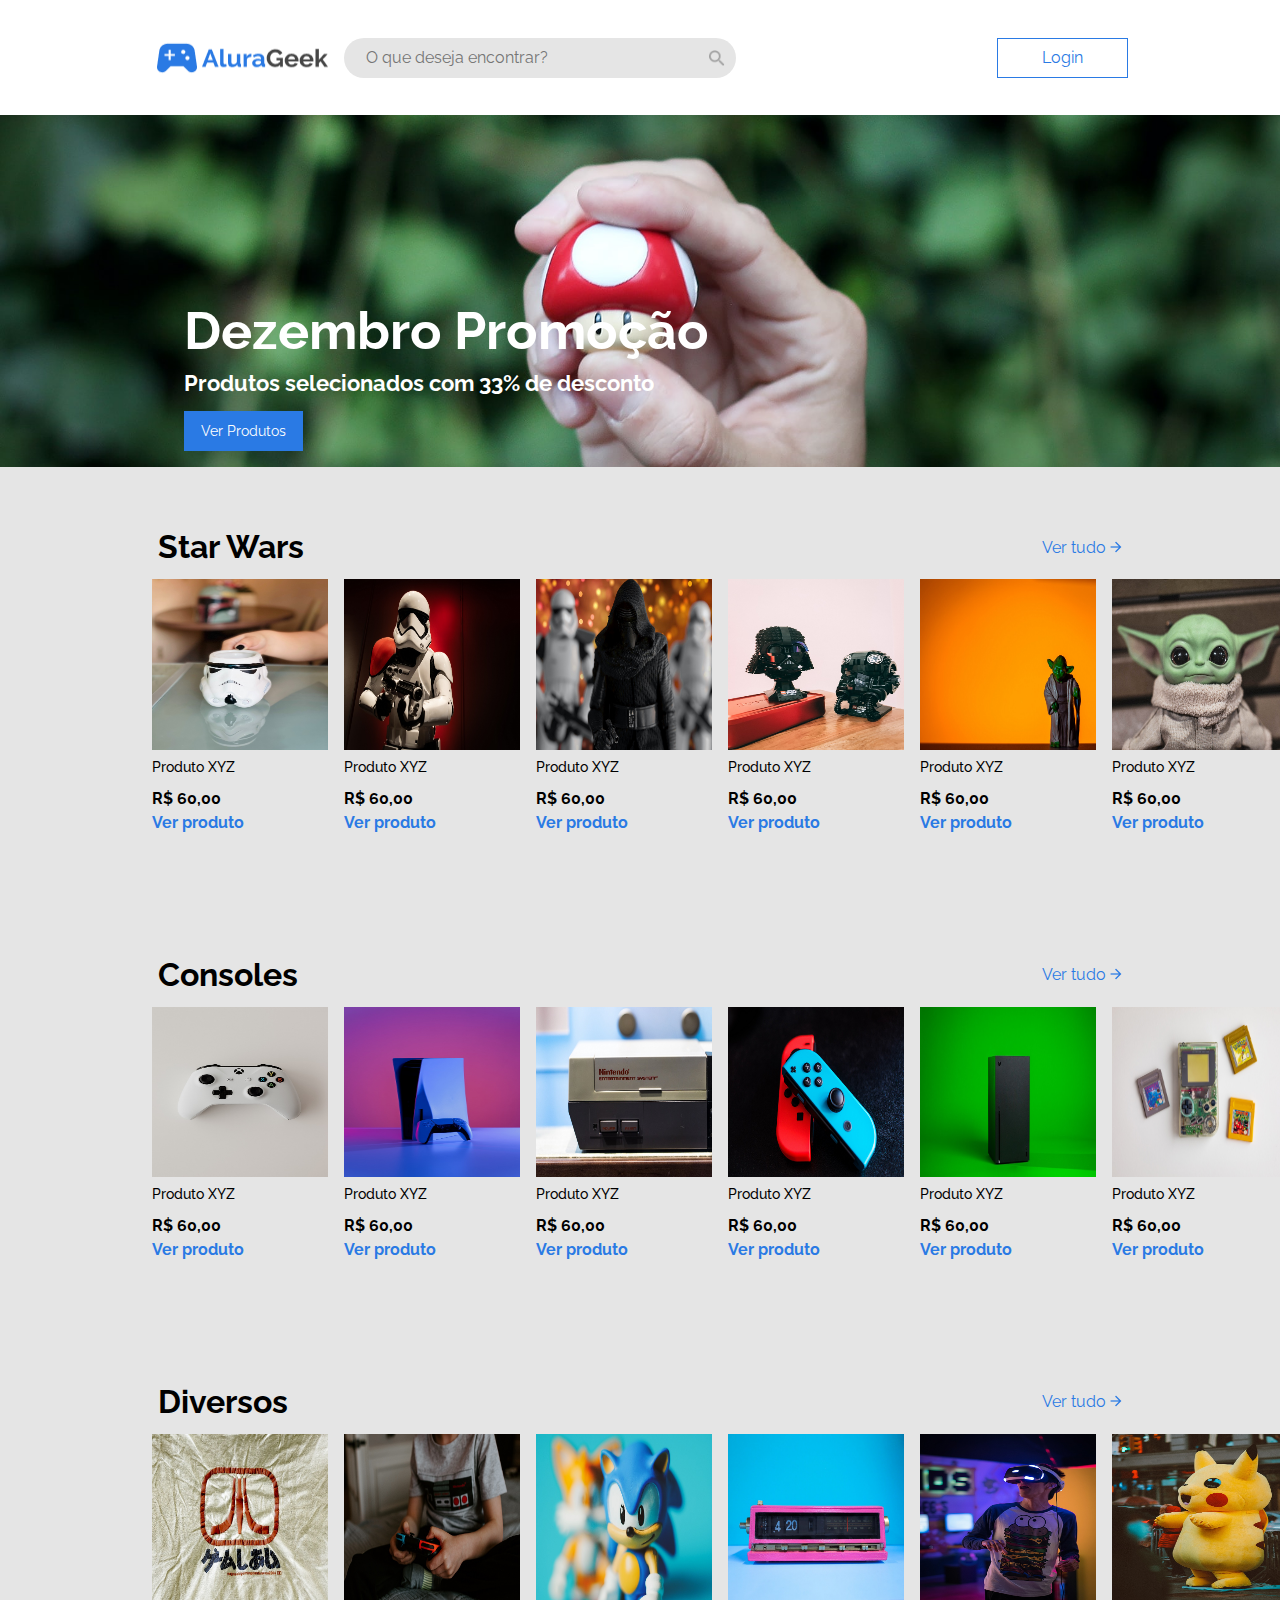
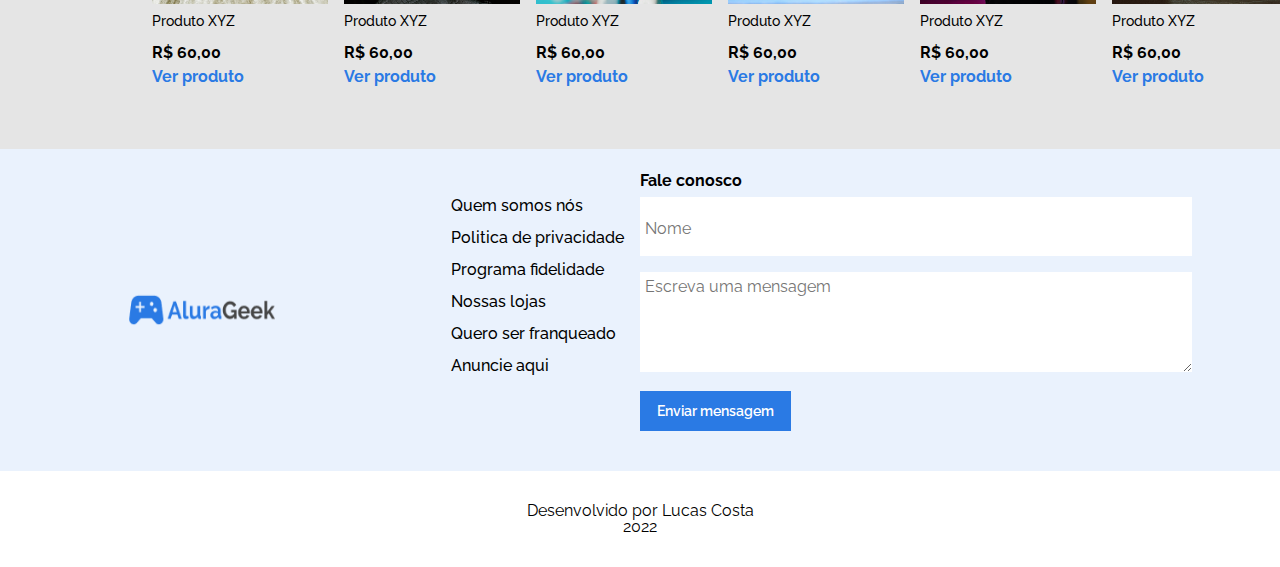
<file: index.html>
<!DOCTYPE html>
<html lang="pt-br">
  <head>
    <meta charset="UTF-8" />
    <meta http-equiv="X-UA-Compatible" content="IE=edge" />
    <meta name="viewport" content="width=device-width, initial-scale=1.0" />
    <meta name="description" content=" Alura Geek" />
    <meta
      name="keywords"
      content="Alura, Geek, Games, Consoles, Star Wars, Sonic, Atari,Yoda, Gameboy"
    />
    <meta name="author" content="Lucas Oliveira Costa" />
    <title>Alura Geek | Home</title>
    <link
      rel="shortcut icon"
      href="asset/img/controle.ico"
      type="image/x-icon"
    />
    <link
      href="https://fonts.googleapis.com/css2?family=Raleway:wght@400;500;600;700&display=swap"
      rel="stylesheet"
    />
    <link rel="stylesheet" href="asset/style/reset.css" />
    <link rel="stylesheet" href="asset/style/style.css" />
    <link rel="stylesheet" href="asset/style/home/banner.css" />
    <link rel="stylesheet" href="asset/style/home/produtos.css" />
  </head>
  <body>
    <header class="cabecalho container">
      <div class="cabecalho__ladoDireito">
        <a href="index.html" id="cabecalho__logo"
          ><img
            src="asset/img/Logo.jpg"
            alt="Logo Alura Geek"
            id="cabecalho__logo"
        /></a>
        <div class="cabecalho__campo-pesquisa">
          <label for="pesquisa"></label>
          <input
            type="search"
            name="pesquisa"
            id="pesquisa"
            placeholder="O que deseja encontrar?"
            class="cabecalho__pesquisa"
          />
          <img
            src="asset/img/Vector.jpg"
            alt="Lupa de pesquisa"
            class="cabecalho__icone-pesquisa"
          />
        </div>
      </div>

      <a href="login.html">
        <button class="cabecalho__botao-login">Login</button>
      </a>

      <img
        class="cabecalho__icone-pesquisa-mobile"
        src="asset/img/Vector.jpg"
        alt="Lupa de pesquisa"
      />
    </header>
    <section class="banner container">
      <div class="banner__alinhamento">
        <h2 class="banner__desconto">Dezembro Promoção</h2>
        <p class="banner__p">Produtos selecionados com 33% de desconto</p>
        <a href="#" class="banner__link"
          ><button class="banner__botao">Ver Produtos</button></a
        >
      </div>
    </section>
    <main class="produtos container">
      <div class="produtos__cabecalho">
        <h2 class="produtos__titulo">Star Wars</h2>
        <a href="produtosTodos.html" class="produtos__link"
          ><button>
            Ver tudo <img src="asset/img/VectorSeta.png" alt="" />
          </button>
        </a>
      </div>
      <section class="produtos__secao">
       
        <article class="produtos__item">
          <img
            src="asset/img/stormtrooper-mug.jpg"
            alt=""
            class="produtos__img"
          />
          <div class="produtos__descricao">
            <h3 class="produto__nome">Produto XYZ</h3>
            <p class="produto__valor">R$ 60,00</p>
            <a href="produto.html" class="produto__link">Ver produto</a>
          </div>
        </article>
        <article class="produtos__item">
          <img
            src="asset/img/stormtrooper-figure.jpg"
            alt=""
            class="produtos__img"
          />
          <div class="produtos__descricao">
            <h3 class="produto__nome">Produto XYZ</h3>
            <p class="produto__valor">R$ 60,00</p>
            <a href="#" class="produto__link">Ver produto</a>
          </div>
        </article>
        <article class="produtos__item">
          <img src="asset/img/kylo-figure.jpg" alt="" class="produtos__img" />
          <div class="produtos__descricao">
            <h3 class="produto__nome">Produto XYZ</h3>
            <p class="produto__valor">R$ 60,00</p>
            <a href="#" class="produto__link">Ver produto</a>
          </div>
        </article>
        <article class="produtos__item">
          <img
            src="asset/img/vader-pilot-lego.jpg"
            alt=""
            class="produtos__img"
          />
          <div class="produtos__descricao">
            <h3 class="produto__nome">Produto XYZ</h3>
            <p class="produto__valor">R$ 60,00</p>
            <a href="#" class="produto__link">Ver produto</a>
          </div>
        </article>
        <article class="produtos__item-fora produtos__item">
          <img src="asset/img/yoda-statue.jpg" alt="" class="produtos__img" />
          <div class="produtos__descricao">
            <h3 class="produto__nome">Produto XYZ</h3>
            <p class="produto__valor">R$ 60,00</p>
            <a href="#" class="produto__link">Ver produto</a>
          </div>
        </article>
        <article class="produtos__item-fora produtos__item">
          <img src="asset/img/baby-yoda.jpg" alt="" class="produtos__img" />
          <div class="produtos__descricao">
            <h3 class="produto__nome">Produto XYZ</h3>
            <p class="produto__valor">R$ 60,00</p>
            <a href="#" class="produto__link">Ver produto</a>
          </div>
        </article>
      </section>
      <div class="produtos__cabecalho">
        <h2 class="produtos__titulo">Consoles</h2>
        <a href="produtosTodos.html" class="produtos__link"
          ><button>
            Ver tudo <img src="asset/img/VectorSeta.png" alt="" />
          </button>
        </a>
      </div>
      <section class="produtos__secao">
       
        <article class="produtos__item">
          <img
            src="asset/img/xbox-one-white-controller.jpg"
            alt=""
            class="produtos__img"
          />
          <div class="produtos__descricao">
            <h3 class="produto__nome">Produto XYZ</h3>
            <p class="produto__valor">R$ 60,00</p>
            <a href="produto.html" class="produto__link">Ver produto</a>
          </div>
        </article>
        <article class="produtos__item">
          <img
            src="asset/img/ps5-white-with-controller.jpg"
            alt=""
            class="produtos__img"
          />
          <div class="produtos__descricao">
            <h3 class="produto__nome">Produto XYZ</h3>
            <p class="produto__valor">R$ 60,00</p>
            <a href="#" class="produto__link">Ver produto</a>
          </div>
        </article>
        <article class="produtos__item">
          <img src="asset/img/nes-console.jpg" alt="" class="produtos__img" />
          <div class="produtos__descricao">
            <h3 class="produto__nome">Produto XYZ</h3>
            <p class="produto__valor">R$ 60,00</p>
            <a href="#" class="produto__link">Ver produto</a>
          </div>
        </article>
        <article class="produtos__item">
          <img
            src="asset/img/switch-controllers.jpg"
            alt=""
            class="produtos__img"
          />
          <div class="produtos__descricao">
            <h3 class="produto__nome">Produto XYZ</h3>
            <p class="produto__valor">R$ 60,00</p>
            <a href="#" class="produto__link">Ver produto</a>
          </div>
        </article>
        <article class="produtos__item-fora produtos__item">
          <img src="asset/img/xbox-one.jpg" alt="" class="produtos__img" />
          <div class="produtos__descricao">
            <h3 class="produto__nome">Produto XYZ</h3>
            <p class="produto__valor">R$ 60,00</p>
            <a href="#" class="produto__link">Ver produto</a>
          </div>
        </article>
        <article class="produtos__item-fora produtos__item">
          <img src="asset/img/gameboy.jpg" alt="" class="produtos__img" />
          <div class="produtos__descricao">
            <h3 class="produto__nome">Produto XYZ</h3>
            <p class="produto__valor">R$ 60,00</p>
            <a href="#" class="produto__link">Ver produto</a>
          </div>
        </article>
      </section>
      <div class="produtos__cabecalho">
        <h2 class="produtos__titulo">Diversos</h2>
        <a href="produtosTodos.html" class="produtos__link"
          ><button>
            Ver tudo <img src="asset/img/VectorSeta.png" alt="" />
          </button>
        </a>
      </div>
      <section class="produtos__secao">
       
        <article class="produtos__item">
          <img src="asset/img/atari-shirt.jpg" alt="" class="produtos__img" />
          <div class="produtos__descricao">
            <h3 class="produto__nome">Produto XYZ</h3>
            <p class="produto__valor">R$ 60,00</p>
            <a href="produto.html" class="produto__link">Ver produto</a>
          </div>
        </article>
        <article class="produtos__item">
          <img src="asset/img/nes-shirt.jpg" alt="" class="produtos__img" />
          <div class="produtos__descricao">
            <h3 class="produto__nome">Produto XYZ</h3>
            <p class="produto__valor">R$ 60,00</p>
            <a href="#" class="produto__link">Ver produto</a>
          </div>
        </article>
        <article class="produtos__item">
          <img
            src="asset/img/sonic-tails-statue.jpg"
            alt=""
            class="produtos__img"
          />
          <div class="produtos__descricao">
            <h3 class="produto__nome">Produto XYZ</h3>
            <p class="produto__valor">R$ 60,00</p>
            <a href="#" class="produto__link">Ver produto</a>
          </div>
        </article>
        <article class="produtos__item">
          <img
            src="asset/img/pink-clock-radio.jpg"
            alt=""
            class="produtos__img"
          />
          <div class="produtos__descricao">
            <h3 class="produto__nome">Produto XYZ</h3>
            <p class="produto__valor">R$ 60,00</p>
            <a href="#" class="produto__link">Ver produto</a>
          </div>
        </article>
        <article class="produtos__item-fora produtos__item">
          <img src="asset/img/ps-vr.jpg" alt="" class="produtos__img" />
          <div class="produtos__descricao">
            <h3 class="produto__nome">Produto XYZ</h3>
            <p class="produto__valor">R$ 60,00</p>
            <a href="#" class="produto__link">Ver produto</a>
          </div>
        </article>
        <article class="produtos__item-fora produtos__item">
          <img src="asset/img/pikachu-plush.jpg" alt="" class="produtos__img" />
          <div class="produtos__descricao">
            <h3 class="produto__nome">Produto XYZ</h3>
            <p class="produto__valor">R$ 60,00</p>
            <a href="#" class="produto__link">Ver produto</a>
          </div>
        </article>
      </section>
    </main>
    <footer class="rodape container">
      <section class="rodape__institucional">
        <div class="rodape__secao-link">
          <img
            src="asset/img/Logo.jpg"
            alt="Logo da Alura Geek"
            class="rodape__logo"
          />
          <ul class="rodape__link">
            <li><a href="#">Quem somos nós</a></li>
            <li><a href="#">Politica de privacidade</a></li>
            <li><a href="#">Programa fidelidade</a></li>
            <li><a href="#">Nossas lojas</a></li>
            <li><a href="#">Quero ser franqueado</a></li>
            <li><a href="#">Anuncie aqui</a></li>
          </ul>
        </div>
        <div class="rodape__contato">
          <h3 class="rodape__h3">Fale conosco</h3>
          <form action="">
            <label for="nome"></label>
            <input
              type="text"
              name="nome"
              id="nome"
              placeholder="Nome"
              class="rodape__campo-nome"
            />
            <label for="mensagem"></label>
            <textarea
              name="mensagem"
              id="mensagem"
              cols="30"
              rows="5"
              placeholder="Escreva uma mensagem"
              class="rodape__campo-msg"
            ></textarea>
          </form>

          <button type="submit" class="rodape__botao-msg">
            Enviar mensagem
          </button>
        </div>
      </section>
      <section class="rodape__fim">
        <h4>
          Desenvolvido por
          <a href="https://github.com/LucasCosta26" target="_blank"
            ><strong>Lucas Costa</strong></a
          >
        </h4>

        <h4>2022</h4>
      </section>
    </footer>
  </body>
</html>
</file>
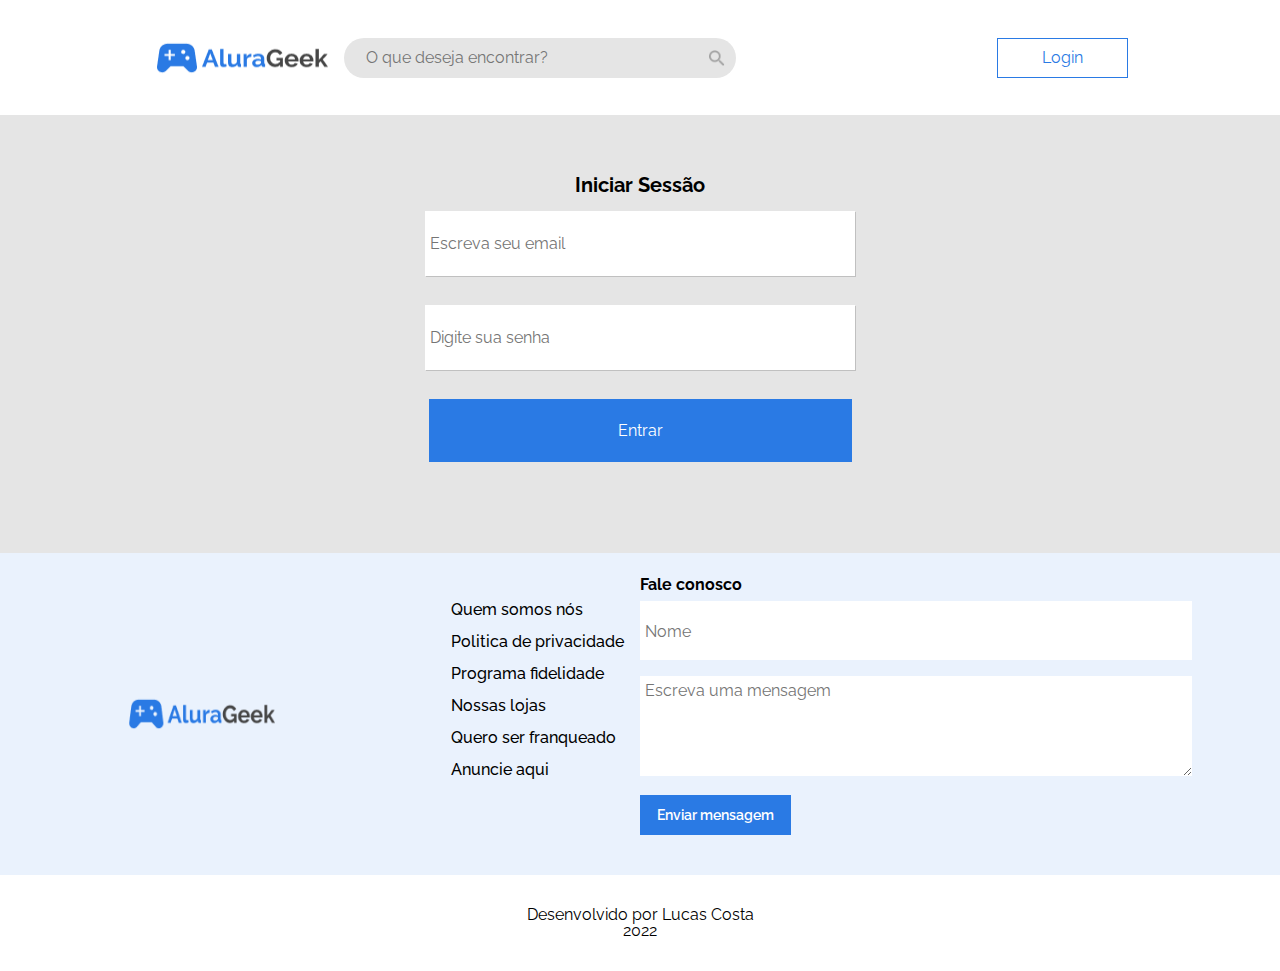
<file: login.html>
<!DOCTYPE html>
<html lang="pt-br">
  <head>
    <meta charset="UTF-8" />
    <meta http-equiv="X-UA-Compatible" content="IE=edge" />
    <meta name="viewport" content="width=device-width, initial-scale=1.0" />
    <meta name="description" content=" Alura Geek" />
    <meta
      name="keywords"
      content="Alura, Geek, Games, Consoles, Star Wars, Sonic, Atari,Yoda, Gameboy"
    />
    <meta name="author" content="Lucas Oliveira Costa" />
    <title>Alura Geek | Login</title>
    <link
      rel="shortcut icon"
      href="asset/img/controle.ico"
      type="image/x-icon"
    />
    <link
      href="https://fonts.googleapis.com/css2?family=Raleway:wght@400;500;600;700&display=swap"
      rel="stylesheet"
    />
    <link rel="stylesheet" href="asset/style/reset.css" />
    <link rel="stylesheet" href="asset/style/style.css" />
    <link rel="stylesheet" href="asset/style/login/login.css" />
  </head>
  <body>
    <header class="cabecalho container">
      <div class="cabecalho__ladoDireito">
        <a href="index.html" id="cabecalho__logo"
          ><img
            src="asset/img/Logo.jpg"
            alt="Logo Alura Geek"
            id="cabecalho__logo"
        /></a>
        <div class="cabecalho__campo-pesquisa">
          <label for="pesquisa"></label>
          <input
            type="search"
            name="pesquisa"
            id="pesquisa"
            placeholder="O que deseja encontrar?"
            class="cabecalho__pesquisa"
          />
          <img
            src="asset/img/Vector.jpg"
            alt="Lupa de pesquisa"
            class="cabecalho__icone-pesquisa"
          />
        </div>
      </div>

      <a href="asset/style/login/login.html">
        <button class="cabecalho__botao-login">Login</button>
      </a>

      <img
        class="cabecalho__icone-pesquisa-mobile"
        src="asset/img/Vector.jpg"
        alt="Lupa de pesquisa"
      />
    </header>
    <section class="login">
      <h2 class="login__inicio">Iniciar Sessão</h2>
      
        <label for="Email"></label>
        <input
          type="email"
          class="login__email"
          placeholder="Escreva seu email"
        />
        <label for="senha"></label>
        <input
          type="password"
          class="login__senha"
          placeholder="Digite sua senha"
        />
      
      <button class="login__botao">Entrar</button>
    </section>
    <footer class="rodape container">
      <section class="rodape__institucional">
        <div class="rodape__secao-link">
          <img
            src="asset/img/Logo.jpg"
            alt="Logo da Alura Geek"
            class="rodape__logo"
          />
          <ul class="rodape__link">
            <li><a href="#">Quem somos nós</a></li>
            <li><a href="#">Politica de privacidade</a></li>
            <li><a href="#">Programa fidelidade</a></li>
            <li><a href="#">Nossas lojas</a></li>
            <li><a href="#">Quero ser franqueado</a></li>
            <li><a href="#">Anuncie aqui</a></li>
          </ul>
        </div>
        <div class="rodape__contato">
          <h3 class="rodape__h3">Fale conosco</h3>
          <form action="">
            <label for="nome"></label>
            <input
              type="text"
              name="nome"
              id="nome"
              placeholder="Nome"
              class="rodape__campo-nome"
            />
            <label for="mensagem"></label>
            <textarea
              name="mensagem"
              id="mensagem"
              cols="30"
              rows="5"
              placeholder="Escreva uma mensagem"
              class="rodape__campo-msg"
            ></textarea>
          </form>

          <button type="submit" class="rodape__botao-msg">
            Enviar mensagem
          </button>
        </div>
      </section>
      <section class="rodape__fim">
        <h4>
          Desenvolvido por
          <a href="https://github.com/LucasCosta26" target="_blank"
            ><strong>Lucas Costa</strong></a
          >
        </h4>

        <h4>2022</h4>
      </section>
    </footer>
  </body>
</html>
</file>
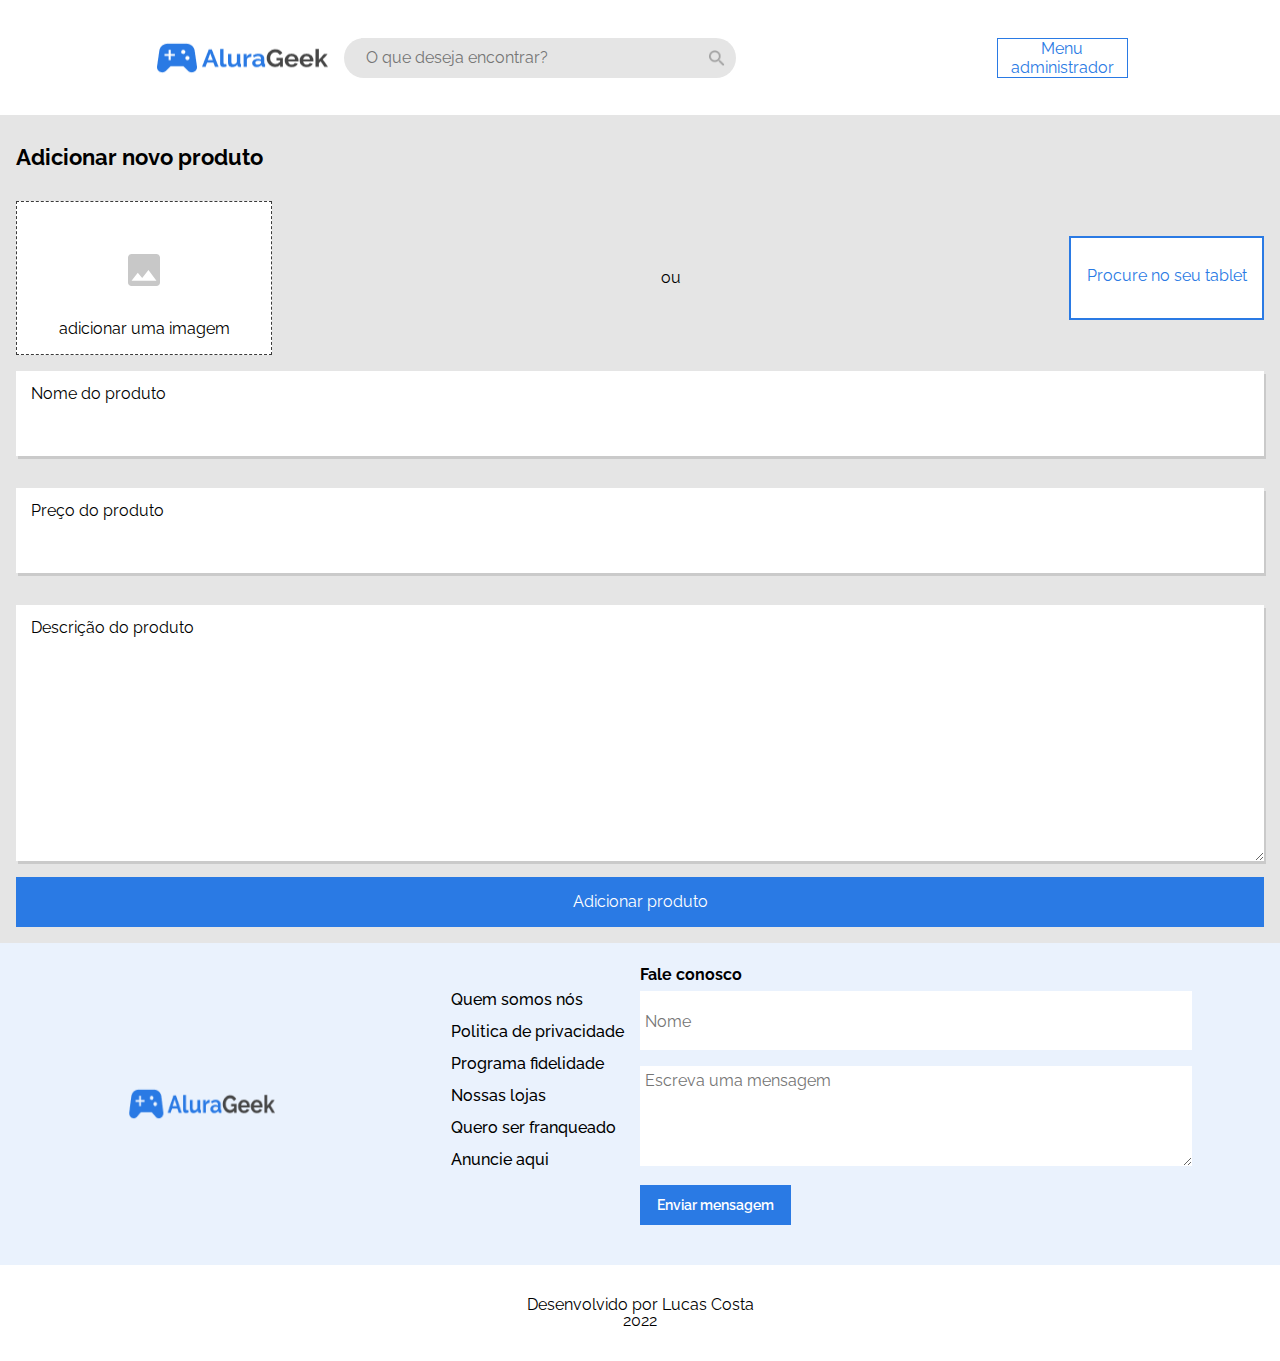
<file: menuAdm.html>
<!DOCTYPE html>
<html lang="pt-br">
  <head>
    <meta charset="UTF-8" />
    <meta http-equiv="X-UA-Compatible" content="IE=edge" />
    <meta name="viewport" content="width=device-width, initial-scale=1.0" />
    <meta name="description" content=" Alura Geek" />
    <meta
      name="keywords"
      content="Alura, Geek, Games, Consoles, Star Wars, Sonic, Atari,Yoda, Gameboy"
    />
    <meta name="author" content="Lucas Oliveira Costa" />
    <title>Alura Geek | Login</title>
    <link
      rel="shortcut icon"
      href="asset/img/controle.ico"
      type="image/x-icon"
    />
    <link
      href="https://fonts.googleapis.com/css2?family=Raleway:wght@400;500;600;700&display=swap"
      rel="stylesheet"
    />
    <link rel="stylesheet" href="asset/style/reset.css" />
    <link rel="stylesheet" href="asset/style/style.css" />
    <link rel="stylesheet" href="asset/style/menuADm/menuAdm.css" />
  </head>
  <body>
    <header class="cabecalho container">
      <div class="cabecalho__ladoDireito">
        <a href="index.html" id="cabecalho__logo"
          ><img
            src="asset/img/Logo.jpg"
            alt="Logo Alura Geek"
            id="cabecalho__logo"
        /></a>
        <div class="cabecalho__campo-pesquisa">
          <label for="pesquisa"></label>
          <input
            type="search"
            name="pesquisa"
            id="pesquisa"
            placeholder="O que deseja encontrar?"
            class="cabecalho__pesquisa"
          />
          <img
            src="asset/img/Vector.jpg"
            alt="Lupa de pesquisa"
            class="cabecalho__icone-pesquisa"
          />
        </div>
      </div>

      <a href="asset/style/login/login.html">
        <button class="cabecalho__botao-login">Menu administrador</button>
      </a>

      <img
        class="cabecalho__icone-pesquisa-mobile"
        src="asset/img/Vector.jpg"
        alt="Lupa de pesquisa"
      />
    </header>
    
    <main class="menu">

      <filedset class=" container">
          <form action="" >
            <legend class="menu__cabecalho">Adicionar novo produto</legend>
            <div class="menu__tablet">
              <div class="menu__img">
                <div class="menu__arrastar"></div>
               <i class="menu__icone-mais"></i>
                <p class="menu__texto"></p>
              </div>
              <p class="menu__span">ou</p>
              <div class="menu__img_arquivo">
                
                <label for="menu__img-procura" id="label"> Procure no seu tablet</label>
                <input type="file" id="menu__img-procura" class="menu__img-procura-input" >
              </div>
            </div>

            <div class="menu__preencher">

              <div class="menu__div">
                <label for="menu__nome" class="menu__nome-label">Nome do produto</label>
                <input type="text" id="menu__nome" >
              </div>
              <div class="menu__div">
                <label for="menu__preco" class="menu__preco-label">Preço do produto</label>
                <input type="text" id="menu__preco" class="menu__preco">
              </div>
              <div class="menu__div">
                <label for="menu__descricao" class="menu__descricao-label">Descrição do produto</label>
                <textarea name="menu__descricao" id="menu__descricao" class="menu__descricao" cols="30" rows="10"></textarea>
              </div>
              <button class="menu__botao">Adicionar produto</button>
            </div>
          </form>
      </filedset>


        
    </main>

     
    
    </section>
    <footer class="rodape container">
      <section class="rodape__institucional">
        <div class="rodape__secao-link">
          <img
            src="asset/img/Logo.jpg"
            alt="Logo da Alura Geek"
            class="rodape__logo"
          />
          <ul class="rodape__link">
            <li><a href="#">Quem somos nós</a></li>
            <li><a href="#">Politica de privacidade</a></li>
            <li><a href="#">Programa fidelidade</a></li>
            <li><a href="#">Nossas lojas</a></li>
            <li><a href="#">Quero ser franqueado</a></li>
            <li><a href="#">Anuncie aqui</a></li>
          </ul>
        </div>
        <div class="rodape__contato">
          <h3 class="rodape__h3">Fale conosco</h3>
          <form action="">
            <label for="nome"></label>
            <input
              type="text"
              name="nome"
              id="nome"
              placeholder="Nome"
              class="rodape__campo-nome"
            />
            <label for="mensagem"></label>
            <textarea
              name="mensagem"
              id="mensagem"
              cols="30"
              rows="5"
              placeholder="Escreva uma mensagem"
              class="rodape__campo-msg"
            ></textarea>
          </form>

          <button type="submit" class="rodape__botao-msg">
            Enviar mensagem
          </button>
        </div>
      </section>
      <section class="rodape__fim">
        <h4>
          Desenvolvido por
          <a href="https://github.com/LucasCosta26" target="_blank"
            ><strong>Lucas Costa</strong></a
          >
        </h4>

        <h4>2022</h4>
      </section>
    </footer>
  </body>
</html>
</file>
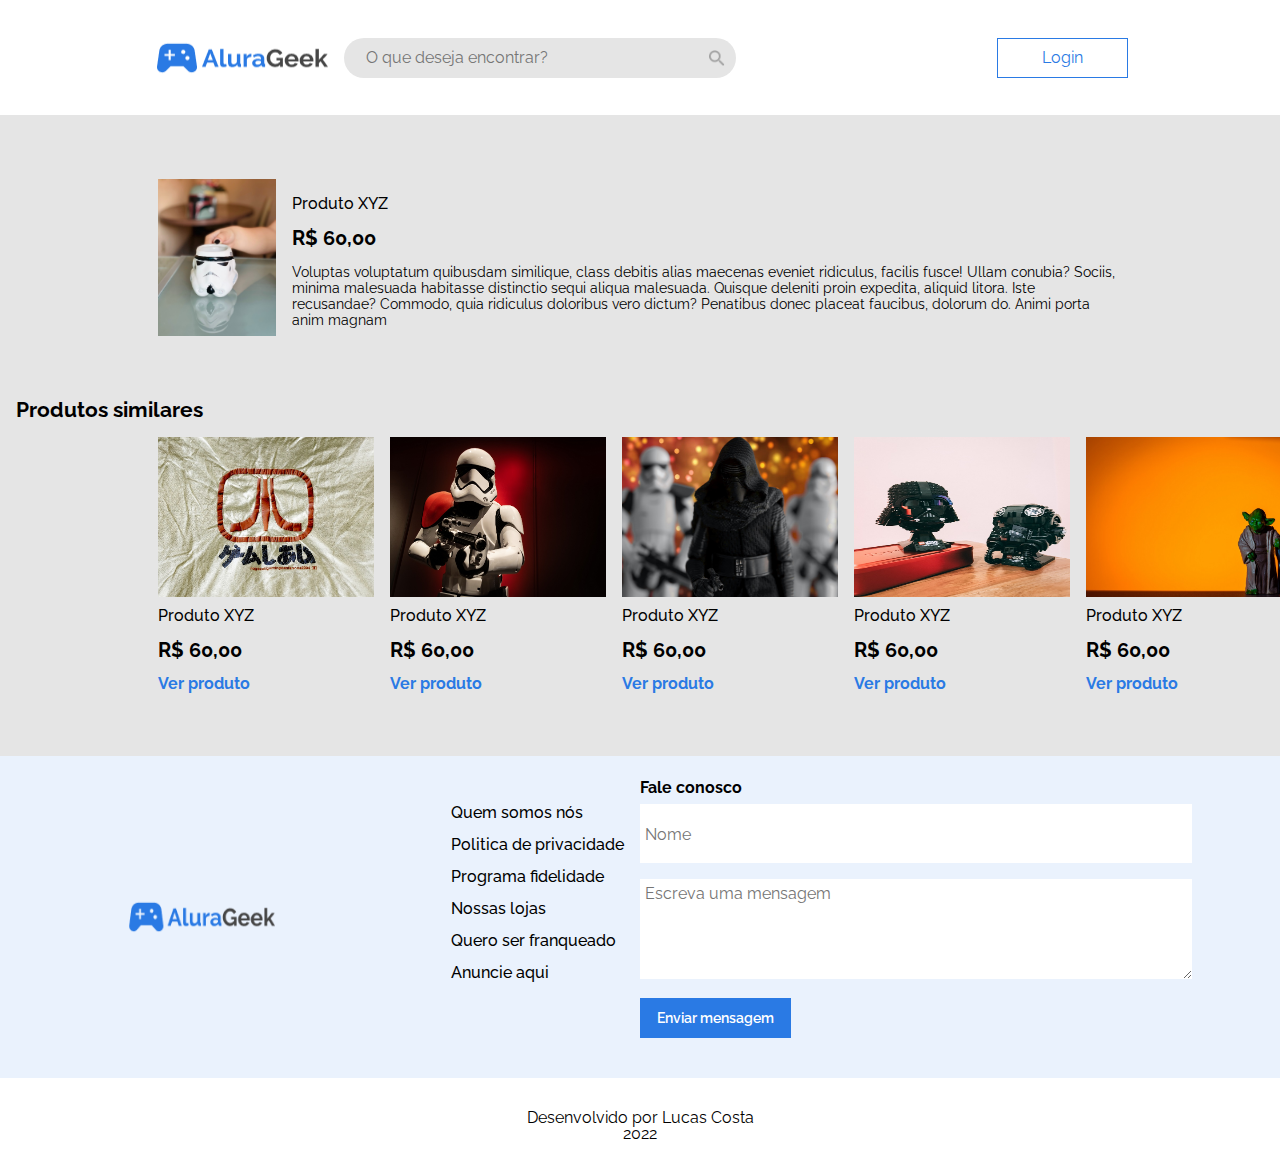
<file: produto.html>
<!DOCTYPE html>
<html lang="pt-br">
  <head>
    <meta charset="UTF-8" />
    <meta http-equiv="X-UA-Compatible" content="IE=edge" />
    <meta name="viewport" content="width=device-width, initial-scale=1.0" />
    <meta name="description" content=" Alura Geek" />
    <meta
      name="keywords"
      content="Alura, Geek, Games, Consoles, Star Wars, Sonic, Atari,Yoda, Gameboy"
    />
    <meta name="author" content="Lucas Oliveira Costa" />
    <title>Alura Geek | Produto</title>
    <link
      rel="shortcut icon"
      href="asset/img/controle.ico"
      type="image/x-icon"
    />
    <link
      href="https://fonts.googleapis.com/css2?family=Raleway:wght@400;500;600;700&display=swap"
      rel="stylesheet"
    />
    <link rel="stylesheet" href="asset/style/reset.css" />
    <link rel="stylesheet" href="asset/style/style.css" />
    <link rel="stylesheet" href="asset/style/produto/produto.css">
  </head>
  <body>
    <header class="cabecalho container">
      <div class="cabecalho__ladoDireito">
        <a href="index.html" id="cabecalho__logo"
          ><img
            src="asset/img/Logo.jpg"
            alt="Logo Alura Geek"
            id="cabecalho__logo"
        /></a>
        <div class="cabecalho__campo-pesquisa">
          <label for="pesquisa"></label>
          <input
            type="search"
            name="pesquisa"
            id="pesquisa"
            placeholder="O que deseja encontrar?"
            class="cabecalho__pesquisa"
          />
          <img
            src="asset/img/Vector.jpg"
            alt="Lupa de pesquisa"
            class="cabecalho__icone-pesquisa"
          />
        </div>
      </div>

      <a href="login.html">
        <button class="cabecalho__botao-login">Login</button>
      </a>

      <img
        class="cabecalho__icone-pesquisa-mobile"
        src="asset/img/Vector.jpg"
        alt="Lupa de pesquisa"
      />
    </header>
    <section class="produto container">
        <article class="produto__secao">
            <img src="asset/img/stormtrooper-mug.jpg" alt="" class="produto__img">
            <div class="produto__sobre">
                <h2 class="produto__nome">Produto XYZ</h2>
                <p class="produto__valor">R$ 60,00</p>
                <p class="produto__descricao">Voluptas voluptatum quibusdam similique, class debitis alias maecenas eveniet ridiculus, facilis fusce! Ullam conubia? Sociis, minima malesuada habitasse distinctio sequi aliqua malesuada. Quisque deleniti proin expedita, aliquid litora. Iste recusandae? Commodo, quia ridiculus doloribus vero dictum? Penatibus donec placeat faucibus, dolorum do. Animi porta anim magnam</p>
            </div>
        </article>
        <article class="produto__similares">
            <h2 class="produto__titulo">Produtos similares</h2>
            <section class="produtos__secao">
                <article class="produtos__item">
                  <img
                    src="asset/img/atari-shirt.jpg"
                    alt=""
                    class="produtos__img"
                  />
                  <div class="produtos__descricao">
                    <h3 class="produto__nome">Produto XYZ</h3>
                    <p class="produto__valor">R$ 60,00</p>
                    <a href="produto.html" class="produto__link">Ver produto</a>
                  </div>
                </article>
                <article class="produtos__item">
                  <img
                    src="asset/img/stormtrooper-figure.jpg"
                    alt=""
                    class="produtos__img"
                  />
                  <div class="produtos__descricao">
                    <h3 class="produto__nome">Produto XYZ</h3>
                    <p class="produto__valor">R$ 60,00</p>
                    <a href="#" class="produto__link">Ver produto</a>
                  </div>
                </article>
                <article class="produtos__item">
                  <img src="asset/img/kylo-figure.jpg" alt="" class="produtos__img" />
                  <div class="produtos__descricao">
                    <h3 class="produto__nome">Produto XYZ</h3>
                    <p class="produto__valor">R$ 60,00</p>
                    <a href="#" class="produto__link">Ver produto</a>
                  </div>
                </article>
                <article class="produtos__item">
                  <img
                    src="asset/img/vader-pilot-lego.jpg"
                    alt=""
                    class="produtos__img"
                  />
                  <div class="produtos__descricao">
                    <h3 class="produto__nome">Produto XYZ</h3>
                    <p class="produto__valor">R$ 60,00</p>
                    <a href="#" class="produto__link">Ver produto</a>
                  </div>
                </article>
                <article class="produtos__item-fora produtos__item">
                  <img src="asset/img/yoda-statue.jpg" alt="" class="produtos__img" />
                  <div class="produtos__descricao">
                    <h3 class="produto__nome">Produto XYZ</h3>
                    <p class="produto__valor">R$ 60,00</p>
                    <a href="#" class="produto__link">Ver produto</a>
                  </div>
                </article>
                <article class="produtos__item-fora produtos__item">
                  <img src="asset/img/baby-yoda.jpg" alt="" class="produtos__img" />
                  <div class="produtos__descricao">
                    <h3 class="produto__nome">Produto XYZ</h3>
                    <p class="produto__valor">R$ 60,00</p>
                    <a href="#" class="produto__link">Ver produto</a>
                  </div>
                </article>
              </section>


        </article>
    </section>
    <footer class="rodape container">
      <section class="rodape__institucional">
        <div class="rodape__secao-link">
          <img
            src="asset/img/Logo.jpg"
            alt="Logo da Alura Geek"
            class="rodape__logo"
          />
          <ul class="rodape__link">
            <li><a href="#">Quem somos nós</a></li>
            <li><a href="#">Politica de privacidade</a></li>
            <li><a href="#">Programa fidelidade</a></li>
            <li><a href="#">Nossas lojas</a></li>
            <li><a href="#">Quero ser franqueado</a></li>
            <li><a href="#">Anuncie aqui</a></li>
          </ul>
        </div>
        <div class="rodape__contato">
          <h3 class="rodape__h3">Fale conosco</h3>
          <form action="">
            <label for="nome"></label>
            <input
              type="text"
              name="nome"
              id="nome"
              placeholder="Nome"
              class="rodape__campo-nome"
            />
            <label for="mensagem"></label>
            <textarea
              name="mensagem"
              id="mensagem"
              cols="30"
              rows="5"
              placeholder="Escreva uma mensagem"
              class="rodape__campo-msg"
            ></textarea>
          </form>

          <button type="submit" class="rodape__botao-msg">
            Enviar mensagem
          </button>
        </div>
      </section>
      <section class="rodape__fim">
        <h4>
          Desenvolvido por
          <a href="https://github.com/LucasCosta26" target="_blank"
            ><strong>Lucas Costa</strong></a
          >
        </h4>

        <h4>2022</h4>
      </section>
    </footer>
  </body>
</html>
</file>
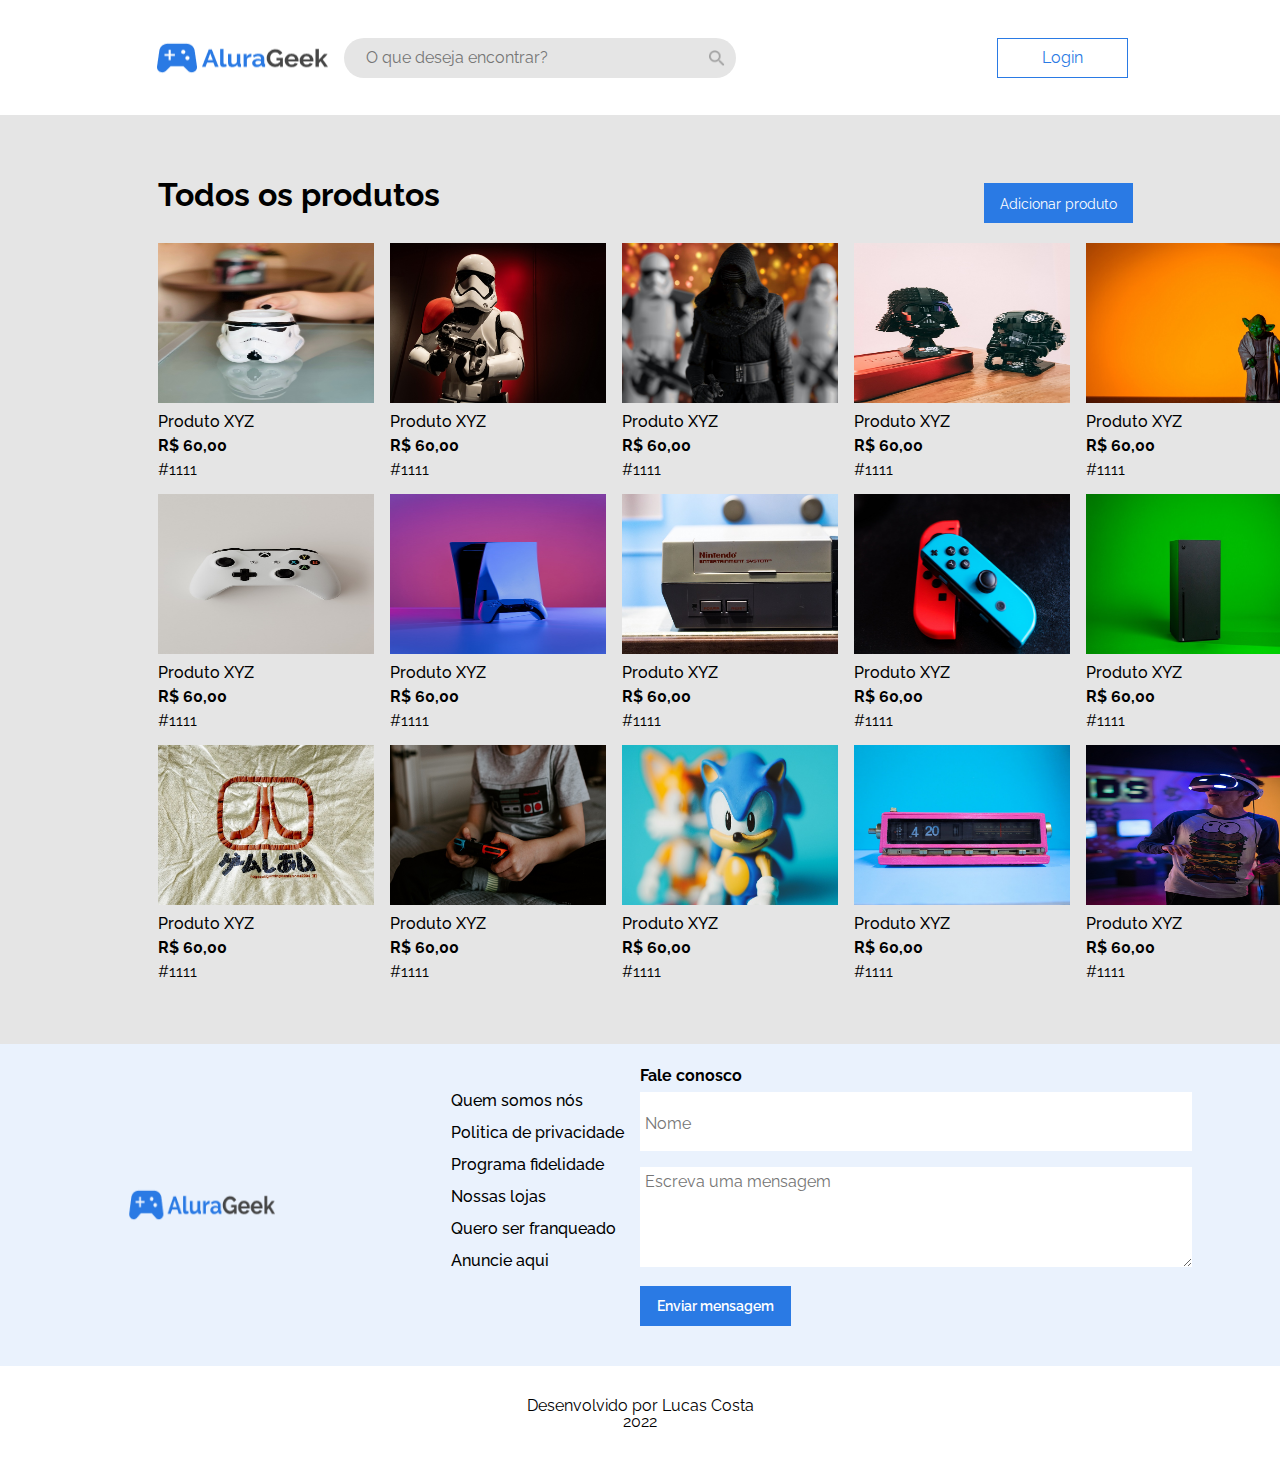
<file: produtosTodos.html>
<!DOCTYPE html>
<html lang="pt-br">
  <head>
    <meta charset="UTF-8" />
    <meta http-equiv="X-UA-Compatible" content="IE=edge" />
    <meta name="viewport" content="width=device-width, initial-scale=1.0" />
    <meta name="description" content=" Alura Geek" />
    <meta
      name="keywords"
      content="Alura, Geek, Games, Consoles, Star Wars, Sonic, Atari,Yoda, Gameboy"
    />
    <meta name="author" content="Lucas Oliveira Costa" />
    <title>Alura Geek | Produtos</title>
    <link
      rel="shortcut icon"
      href="asset/img/controle.ico"
      type="image/x-icon"
    />
    <link
      href="https://fonts.googleapis.com/css2?family=Raleway:wght@400;500;600;700&display=swap"
      rel="stylesheet"
    />
    <link rel="stylesheet" href="asset/style/reset.css" />
    <link rel="stylesheet" href="asset/style/style.css" />
    <link rel="stylesheet" href="asset/style/produtos_todos/produtos.css" />
  </head>
  <body>
    <header class="cabecalho container">
      <div class="cabecalho__ladoDireito">
        <a href="index.html" id="cabecalho__logo"
          ><img
            src="asset/img/Logo.jpg"
            alt="Logo Alura Geek"
            id="cabecalho__logo"
        /></a>
        <div class="cabecalho__campo-pesquisa">
          <label for="pesquisa"></label>
          <input
            type="search"
            name="pesquisa"
            id="pesquisa"
            placeholder="O que deseja encontrar?"
            class="cabecalho__pesquisa"
          />
          <img
            src="asset/img/Vector.jpg"
            alt="Lupa de pesquisa"
            class="cabecalho__icone-pesquisa"
          />
        </div>
      </div>

      <a href="login.html">
        <button class="cabecalho__botao-login">Login</button>
      </a>

      <img
        class="cabecalho__icone-pesquisa-mobile"
        src="asset/img/Vector.jpg"
        alt="Lupa de pesquisa"
      />
    </header>

    <main class="produtos container">
      <div class="produtos__cabecalho">
        <h2 class="produtos__titulo">Todos os produtos</h2>

        <button class="produtos__botao-add">Adicionar produto</button>
      </div>
      <section class="produtos__secao">
        <article class="produtos__item">
          <img
            src="asset/img/stormtrooper-mug.jpg"
            alt=""
            class="produtos__img"
          />
          <div class="produtos__descricao">
            <h3 class="produto__nome">Produto XYZ</h3>
            <p class="produto__valor">R$ 60,00</p>
            <p class="produto__serie">#1111</p>
          </div>
        </article>
        <article class="produtos__item">
          <img
            src="asset/img/stormtrooper-figure.jpg"
            alt=""
            class="produtos__img"
          />
          <div class="produtos__descricao">
            <h3 class="produto__nome">Produto XYZ</h3>
            <p class="produto__valor">R$ 60,00</p>
            <p class="produto__serie">#1111</p>
          </div>
        </article>
        <article class="produtos__item">
          <img src="asset/img/kylo-figure.jpg" alt="" class="produtos__img" />
          <div class="produtos__descricao">
            <h3 class="produto__nome">Produto XYZ</h3>
            <p class="produto__valor">R$ 60,00</p>
            <p class="produto__serie">#1111</p>
          </div>
        </article>
        <article class="produtos__item">
          <img
            src="asset/img/vader-pilot-lego.jpg"
            alt=""
            class="produtos__img"
          />
          <div class="produtos__descricao">
            <h3 class="produto__nome">Produto XYZ</h3>
            <p class="produto__valor">R$ 60,00</p>
            <p class="produto__serie">#1111</p>
          </div>
        </article>
        <article class="produtos__item-fora produtos__item">
          <img src="asset/img/yoda-statue.jpg" alt="" class="produtos__img" />
          <div class="produtos__descricao">
            <h3 class="produto__nome">Produto XYZ</h3>
            <p class="produto__valor">R$ 60,00</p>
            <p class="produto__serie">#1111</p>
          </div>
        </article>
        <article class="produtos__item-fora produtos__item">
          <img src="asset/img/baby-yoda.jpg" alt="" class="produtos__img" />
          <div class="produtos__descricao">
            <h3 class="produto__nome">Produto XYZ</h3>
            <p class="produto__valor">R$ 60,00</p>
            <p class="produto__serie">#1111</p>
          </div>
        </article>
    
    
      
        <article class="produtos__item">
          <img
            src="asset/img/xbox-one-white-controller.jpg"
            alt=""
            class="produtos__img"
          />
          <div class="produtos__descricao">
            <h3 class="produto__nome">Produto XYZ</h3>
            <p class="produto__valor">R$ 60,00</p>
            <p class="produto__serie">#1111</p>
          </div>
        </article>
        <article class="produtos__item">
          <img
            src="asset/img/ps5-white-with-controller.jpg"
            alt=""
            class="produtos__img"
          />
          <div class="produtos__descricao">
            <h3 class="produto__nome">Produto XYZ</h3>
            <p class="produto__valor">R$ 60,00</p>
            <p class="produto__serie">#1111</p>
          </div>
        </article>
        <article class="produtos__item">
          <img src="asset/img/nes-console.jpg" alt="" class="produtos__img" />
          <div class="produtos__descricao">
            <h3 class="produto__nome">Produto XYZ</h3>
            <p class="produto__valor">R$ 60,00</p>
            <p class="produto__serie">#1111</p>
          </div>
        </article>
        <article class="produtos__item">
          <img
            src="asset/img/switch-controllers.jpg"
            alt=""
            class="produtos__img"
          />
          <div class="produtos__descricao">
            <h3 class="produto__nome">Produto XYZ</h3>
            <p class="produto__valor">R$ 60,00</p>
            <p class="produto__serie">#1111</p>
          </div>
        </article>
        <article class="produtos__item-fora produtos__item">
          <img src="asset/img/xbox-one.jpg" alt="" class="produtos__img" />
          <div class="produtos__descricao">
            <h3 class="produto__nome">Produto XYZ</h3>
            <p class="produto__valor">R$ 60,00</p>
            <p class="produto__serie">#1111</p>
          </div>
        </article>
        <article class="produtos__item-fora produtos__item">
          <img src="asset/img/gameboy.jpg" alt="" class="produtos__img" />
          <div class="produtos__descricao">
            <h3 class="produto__nome">Produto XYZ</h3>
            <p class="produto__valor">R$ 60,00</p>
            <p class="produto__serie">#1111</p>
          </div>
        </article>
     
     
      
        <article class="produtos__item">
          <img src="asset/img/atari-shirt.jpg" alt="" class="produtos__img" />
          <div class="produtos__descricao">
            <h3 class="produto__nome">Produto XYZ</h3>
            <p class="produto__valor">R$ 60,00</p>
            <p class="produto__serie">#1111</p>
          </div>
        </article>
        <article class="produtos__item">
          <img src="asset/img/nes-shirt.jpg" alt="" class="produtos__img" />
          <div class="produtos__descricao">
            <h3 class="produto__nome">Produto XYZ</h3>
            <p class="produto__valor">R$ 60,00</p>
            <p class="produto__serie">#1111</p>
          </div>
        </article>
        <article class="produtos__item">
          <img
            src="asset/img/sonic-tails-statue.jpg"
            alt=""
            class="produtos__img"
          />
          <div class="produtos__descricao">
            <h3 class="produto__nome">Produto XYZ</h3>
            <p class="produto__valor">R$ 60,00</p>
            <p class="produto__serie">#1111</p>
          </div>
        </article>
        <article class="produtos__item">
          <img
            src="asset/img/pink-clock-radio.jpg"
            alt=""
            class="produtos__img"
          />
          <div class="produtos__descricao">
            <h3 class="produto__nome">Produto XYZ</h3>
            <p class="produto__valor">R$ 60,00</p>
            <p class="produto__serie">#1111</p>
          </div>
        </article>
        <article class="produtos__item-fora produtos__item">
          <img src="asset/img/ps-vr.jpg" alt="" class="produtos__img" />
          <div class="produtos__descricao">
            <h3 class="produto__nome">Produto XYZ</h3>
            <p class="produto__valor">R$ 60,00</p>
            <p class="produto__serie">#1111</p>
          </div>
        </article>
        <article class="produtos__item-fora produtos__item">
          <img src="asset/img/pikachu-plush.jpg" alt="" class="produtos__img" />
          <div class="produtos__descricao">
            <h3 class="produto__nome">Produto XYZ</h3>
            <p class="produto__valor">R$ 60,00</p>
            <p class="produto__serie">#1111</p>
          </div>
        </article>
      
    </main>
    <footer class="rodape container">
      <section class="rodape__institucional">
        <div class="rodape__secao-link">
          <img
            src="asset/img/Logo.jpg"
            alt="Logo da Alura Geek"
            class="rodape__logo"
          />
          <ul class="rodape__link">
            <li><a href="#">Quem somos nós</a></li>
            <li><a href="#">Politica de privacidade</a></li>
            <li><a href="#">Programa fidelidade</a></li>
            <li><a href="#">Nossas lojas</a></li>
            <li><a href="#">Quero ser franqueado</a></li>
            <li><a href="#">Anuncie aqui</a></li>
          </ul>
        </div>
        <div class="rodape__contato">
          <h3 class="rodape__h3">Fale conosco</h3>
          <form action="">
            <label for="nome"></label>
            <input
              type="text"
              name="nome"
              id="nome"
              placeholder="Nome"
              class="rodape__campo-nome"
            />
            <label for="mensagem"></label>
            <textarea
              name="mensagem"
              id="mensagem"
              cols="30"
              rows="5"
              placeholder="Escreva uma mensagem"
              class="rodape__campo-msg"
            ></textarea>
          </form>

          <button type="submit" class="rodape__botao-msg">
            Enviar mensagem
          </button>
        </div>
      </section>
      <section class="rodape__fim">
        <h4>
          Desenvolvido por
          <a href="https://github.com/LucasCosta26" target="_blank"
            ><strong>Lucas Costa</strong></a
          >
        </h4>

        <h4>2022</h4>
      </section>
    </footer>
  </body>
</html>
</file>
<file: asset/style/style.css>
@import url(cabecalho.css);
@import url(rodape.css);
:root{
  --branco: #ffffff;
  --azul-100: #2A7AE4;
  --azul-80:#5595E9;
  --azul-20: #D4E4FA;
  --azul-10: #EAF2FD;
  --azul:#eaf7fa;
  --preto: #464646;
  --preto-5: #E5E5E5;

}
body{
  font-family: "Raleway", sans-serif ;
  box-sizing: border-box;
 
}
</file>
<file: asset/style/home/banner.css>
.banner {
  background-image: url(../../img/banner.jpg);
  background-repeat: no-repeat;
  background-position: center;
  background-size: cover;
  height: 12rem;
  display: flex;
  align-items: flex-end;
}
.banner__alinhamento {
  padding: 0 1rem;
}
.banner__desconto {
  font-size: 1.37rem;
  color: var(--branco);
  font-weight: 700;
  margin-bottom: 0.5rem;
}
.banner__p {
  font-size: 0.87rem;
  color: var(--branco);
  font-weight: 700;
  margin-bottom: 0.5rem;
}

.banner__botao {
  background-color: var(--azul-100);
  color: var(--branco);
  font-size: 14px;
  width: 7.43rem;
  height: 2.5rem;
  margin-bottom: 1rem;
}
.banner__botao:hover {
  background-color: var(--azul-80);
}
@media screen and (min-width: 730px) {
  .banner {
    height: 22rem;
  }
  .banner__desconto {
    font-size: 3.25rem;
    margin-bottom: 1rem;
  }
  .banner__p {
    font-size: 1.37rem;
    margin-bottom: 1rem;
  }
  .banner__alinhamento {
    padding: 0 2rem;
  }
}
@media screen and (min-width: 1024px) {
  .banner__alinhamento {
    margin-left: 9.5rem;
  }
}
</file>
<file: asset/style/home/produtos.css>
.produtos {
  background-color: var(--preto-5);
}
.produtos__cabecalho {
  display: flex;
  justify-content: space-between;
  align-items: center;
  padding: 1rem 2.25rem 1rem 1rem;
}
.produtos__titulo {
  font-size: 1.37rem;
  font-weight: 700;
}
.produtos__link {
  color: var(--azul-100);
}
.produtos__secao {
  display: grid;
  grid-template-columns: 1fr 1fr;
  gap: 15px;
  padding: 0 1rem 1rem 1rem;
}
.produtos__img {
  width: 9.75rem;
  height: 10.87rem;
}
.produto__nome {
  font-size: 0.87rem;
  font-weight: 500;
  padding: 0.5rem 0;
}
.produto__valor {
  font-size: 1rem;
  font-weight: 700;
  padding: 0.5rem 0;
}
.produto__link {
  font-size: 0.87rem;
  font-weight: 700;
  color: var(--azul-100);
}
.produtos__item-fora {
  display: none;
}
button:hover {
  cursor: pointer;
}

@media screen and (min-width: 730px) {
  .produtos__cabecalho {
    padding: 2rem 2.2rem 1rem 2rem;
  }
  .produto__link {
    font-size: 1rem;
  }
  .produtos__secao {
    display: grid;
    grid-template-columns: 1fr 1fr 1fr 1fr;
    padding: 0 2rem 2rem 2rem;
    gap: 1rem;
  }

  .produtos__img {
    width: 10.25rem;
    height: 10.65rem;
  }
}
@media screen and (min-width: 1024px) {
  .produtos__cabecalho {
    padding: 4rem 9.9rem 1rem 9.9rem;
  }
  .produtos__secao {
    display: grid;
    grid-template-columns: 1fr 1fr 1fr 1fr 1fr 1fr;
    gap: 1rem;
    padding: 0 9.5rem 4rem 9.5rem;
  }

  .produtos__item {
  }
  .produtos__titulo {
    font-size: 2rem;
  }
  .produtos__img {
    width: 11rem;
  }
  .produtos__item-fora {
    display: inline;
  }
}
</file>
<file: asset/style/login/login.css>
.login {
  display: flex;
  flex-direction: column;
  align-items: center;
  justify-content: space-around;
  background-color: var(--preto-5);
}
.login__inicio {
  font-size: 1.25rem;
  font-weight: 700;
  margin: 60px 0 16px 0;
}
.login__email,
.login__senha {
  width: 275px;
  height: 41px;
  margin-bottom: 1rem;
  padding-left: 0.3rem;
  box-shadow: 1px 1px rgba(0, 0, 0, 0.16);
}
.login__botao {
  width: 110px;
  height: 41px;
  margin-bottom: 3rem;
  background-color: var(--azul-100);
  color: var(--branco);
}
@media screen and (min-width: 730px) {
  .login__botao {
    margin-bottom: 3.5rem;
  }
}
@media screen and (min-width: 1024px) {
  .login__email,
  .login__senha {
    width: 423px;
    height: 63px;
    margin-bottom: 1.8rem;
  }
  .login__botao {
    width: 423px;
    height: 63px;
    margin-bottom: 5.68rem;
  }
}
</file>
<file: asset/style/menuADm/menuAdm.css>
.menu {
  background-color: var(--preto-5);
  padding: 0 1rem;
}
.menu__cabecalho {
  font-size: 1.37rem;
  font-weight: 700;
  padding: 1rem 0;
}
.menu__img {
  display: flex;
  flex-direction: column;
  align-items: center;
  justify-content: space-evenly;
  height: 200px;
  background-color: var(--branco);
  border: 1px dashed #3a3a3a;
}
.menu__icone-mais {
  background-image: url(../../img/vector/Vector.svg);
  width: 20px;

  height: 20px;
}
.menu__texto::after{
  content:"Adicionar uma imagem para o produto" ;}
.menu__img_arquivo, .menu__span {
  display: none;
}

.menu__preencher {
  display: flex;
  flex-direction: column;
}
.menu__div {
  display: flex;
  flex-direction: column;

  margin: 1rem 0;
  background-color: var(--branco);
  box-shadow: 2px 3px rgba(0, 0, 0, 0.119);
}
.menu__descricao-label,
.menu__preco-label,
.menu__nome-label {
  padding: 10px 10px;
}
input,
textarea {
  outline: none;
}
.menu__botao {
  width: 100%;
  height: 3.1rem;
  color: var(--branco);
  background-color: var(--azul-100);
  margin-bottom: 1rem;
}
@media screen and (min-width: 730px) {
  .menu__cabecalho {
    padding: 2rem 0;
  }
  .menu__tablet, .menu__img_arquivo {
    display: flex;
    flex-direction: row;
    justify-content: space-between;
    align-items: center;
  }
  .menu__img {
    display: flex;
    flex-direction: column;
    align-items: center;
    justify-content: space-around;
    height: 152px;
    width: 254px;
    background-color: var(--branco);
    border: 1px dashed #3a3a3a;
  }
  .menu__icone-mais {
    background-image: url(../../img/vector/Vector2.svg);
    width: 32px;
  
    height: 32px;
  }
  .menu__texto::after{
    content:"adicionar uma imagem" ;
    
  }
  .menu__img_arquivo {
    display: flex;
    flex-direction: row;
  }
  #label{
    width: 191px;
    height: 50px;
    border:2px
     solid var(--azul-100);
     color: var(--azul-100);
    background-color: var(--branco);
text-align: center; 
padding-top: 30px;
 }
  input[type="file"]{
    display: none;
  }
  
  .menu__descricao-label,
  .menu__preco-label,
  .menu__nome-label {
    padding: 15px 15px;
  }
  input,
  textarea {
    outline: none;
    padding: 10px 10px;
  }
  .menu__botao {
    width: 100%;
    height: 3.1rem;
    color: var(--branco);
    background-color: var(--azul-100);
    margin-bottom: 1rem;
  }
  .menu__span{
    font-size: 1rem;
    display: flex;
  }
  @media screen and (width: 1024px) {
    .container{
      width: 35rem;
    }
  }}
</file>
<file: asset/style/produto/produto.css>
.produto{
    display: flex;
    flex-direction: column;
    background-color:  var(--preto-5);
    
}
  .produto__secao{
      
  }
  .produto__img{
    width: 100%;
    height: 20rem;
  }
  .produto__sobre{
      padding: 1rem 1rem 2rem 1rem;
      
  }
  .produto__nome{
      font-size: 1.3rem;
      font-weight: 500;
      padding-bottom: 0.5rem;
  }
  .produto__valor{
    font-size: 1rem;
    font-weight: 700;
    padding-bottom: 0.5rem;

  }
  .produto__descricao{
    font-size: 0.87rem;
    font-weight: 400;
    padding-bottom: 2rem;
    line-height: normal;

  }
  .produto__similares
  .produto__titulo{
    font-size: 1.3rem;
    font-weight: 700;
    padding: 0 0 1rem 1rem;
  }
   .produtos__secao {
  display: grid;
  grid-template-columns: 1fr 1fr;
  gap: 15px;
  padding: 0 1rem 1rem 1rem;
}
.produtos__item {
 
}

.produtos__img {
  width: 9.75rem;
  height: 10.87rem;
}
.produtos__descricao {
}
.produto__nome {
  font-size: 1rem;
  font-weight: 500;
  margin-top: 0.5rem;
  margin-bottom: 0.5rem;
}
.produto__valor {
  font-size: 1.25rem;
  font-weight: 700;
  margin-bottom: 0.5rem;
}
.produto__link {
  font-size: 16px;
  font-weight: 700;
  color: var(--azul-100);
}
.produtos__item-fora {
  display: none;
} 
@media screen and (min-width: 730px) {
    .produto__secao{ /*essa representa a primeira parte*/
        display: flex;
    flex-direction: row;
    align-items: flex-end;
    
    padding: 2rem 2rem 4rem 2rem;
    }
 
    .produtos__secao { /*essa os produtos similares*/
      display: grid;
      grid-template-columns: 1fr 1fr 1fr 1fr;
      padding: 0 2rem 2rem 2rem;
      gap: 10px;
    } 
    .produto__img{
        width: 252px;
        height: 157px;
      }
    .produto__sobre{
        padding: 0 0 0 1rem;
    }
    .produto__descricao{
        padding: 0;
    }
    .produtos__titulo {
      font-size: 1.4rem;
      padding: 0 0 1rem 2rem;
    }
    .produtos__img {
      width: 13.5rem;
      height: 10rem;
    }
  }
  @media screen and (min-width: 1024px) {
    .produto__secao{ /*essa representa a primeira parte*/
       align-items: center;
    padding: 4rem 9.9rem 4rem 9.9rem;
    }
    
    .produtos__secao {/*essa os produtos similares*/
      display: grid;
      grid-template-columns: 1fr 1fr 1fr 1fr 1fr 1fr;
      gap: 1rem;
      padding: 0 9.9rem 4rem 9.9rem;
    }
   
    .produtos__item-fora {
      display: inline;
    }
    .produtos__titulo {
        padding: 0 0 1rem 10rem;
 
  }}
</file>
<file: asset/style/produtos_todos/produtos.css>
.produtos {
  background-color: var(--preto-5);
  width: 100vw;
}
.produtos__cabecalho {
  display: flex;
    flex-direction: column;
    align-items: flex-start;
  padding: 2rem 0 1rem 1rem;
}
.produtos__titulo {
  font-size: 1.5rem;
  font-weight: 700;
  padding-bottom: 1rem;
}
.produtos__botao-add{
    background-color: var(--azul-100);
    width: 9.3rem;
    height: 2.5rem;
    font-size: 0.9rem;
    color: var(--branco);
}
.produtos__secao {
  display: grid;
  grid-template-columns: 1fr 1fr;
  padding: 0 1rem 1rem 1rem;
  justify-content: space-between;
  gap: 1rem;
}


.produtos__img {
  width: 10.3rem;
  height: 10.87rem;
}

.produto__nome {
  font-size: 1rem;
  font-weight: 500;
  margin-top: 0.5rem;
  margin-bottom: 0.5rem;
}
.produto__valor {
  font-size: 1rem;
  font-weight: 700;
  margin-bottom: 0.5rem;
}



@media screen and (min-width: 730px) {
    .produtos__cabecalho {
        display: flex;
          flex-direction: row;
          align-items: center;
          justify-content: space-between;
        padding: 2rem 2rem 1rem 2rem;
      }
  .produtos__secao {
    display: grid;
    grid-template-columns: 1fr 1fr 1fr 1fr;
    padding: 0 2rem 2rem 2rem;
    gap: 10px;
  }
  .produtos__titulo {
    font-size: 1.4rem;
  } .produtos__img {
    width: 13.5rem;
    height: 10rem;
  }
  
}
@media screen and (min-width: 1024px) {
  .produtos {
  }
  .produtos__cabecalho {
    padding: 4rem 9.2rem 1rem 9.9rem;
  }
  .produtos__secao {
    display: grid;
    grid-template-columns: 1fr 1fr 1fr 1fr 1fr 1fr;
    gap: 1rem;
    padding: 0 9rem 4rem 9.9rem;
  }
 
  .produtos__titulo {
    font-size: 2rem;
  }

  .produtos__img {
    width: 13.5rem;
    height: 10rem;
  }
}
</file>
